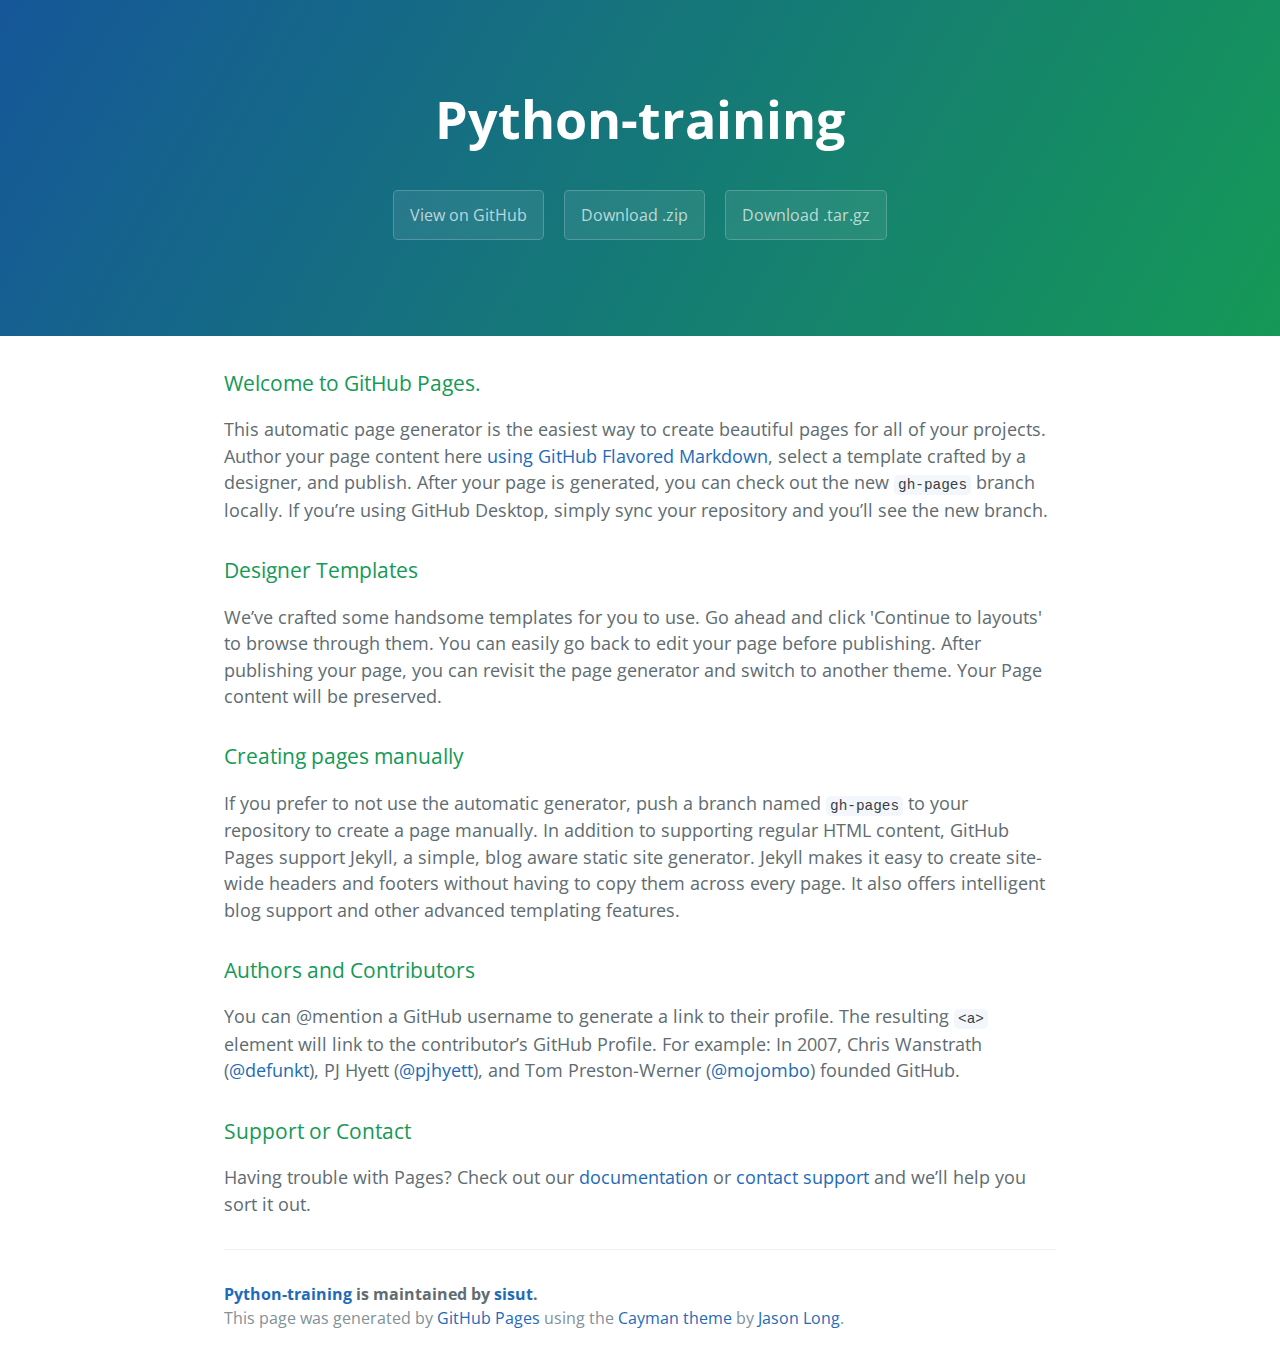
<file: index.html>
<!DOCTYPE html>
<html lang="en-us">
  <head>
    <meta charset="UTF-8">
    <title>Python-training by sisut</title>
    <meta name="viewport" content="width=device-width, initial-scale=1">
    <link rel="stylesheet" type="text/css" href="stylesheets/normalize.css" media="screen">
    <link href='https://fonts.googleapis.com/css?family=Open+Sans:400,700' rel='stylesheet' type='text/css'>
    <link rel="stylesheet" type="text/css" href="stylesheets/stylesheet.css" media="screen">
    <link rel="stylesheet" type="text/css" href="stylesheets/github-light.css" media="screen">
  </head>
  <body>
    <section class="page-header">
      <h1 class="project-name">Python-training</h1>
      <h2 class="project-tagline"></h2>
      <a href="https://github.com/sisut/python-training" class="btn">View on GitHub</a>
      <a href="https://github.com/sisut/python-training/zipball/master" class="btn">Download .zip</a>
      <a href="https://github.com/sisut/python-training/tarball/master" class="btn">Download .tar.gz</a>
    </section>

    <section class="main-content">
      <h3>
<a id="welcome-to-github-pages" class="anchor" href="#welcome-to-github-pages" aria-hidden="true"><span aria-hidden="true" class="octicon octicon-link"></span></a>Welcome to GitHub Pages.</h3>

<p>This automatic page generator is the easiest way to create beautiful pages for all of your projects. Author your page content here <a href="https://guides.github.com/features/mastering-markdown/">using GitHub Flavored Markdown</a>, select a template crafted by a designer, and publish. After your page is generated, you can check out the new <code>gh-pages</code> branch locally. If you’re using GitHub Desktop, simply sync your repository and you’ll see the new branch.</p>

<h3>
<a id="designer-templates" class="anchor" href="#designer-templates" aria-hidden="true"><span aria-hidden="true" class="octicon octicon-link"></span></a>Designer Templates</h3>

<p>We’ve crafted some handsome templates for you to use. Go ahead and click 'Continue to layouts' to browse through them. You can easily go back to edit your page before publishing. After publishing your page, you can revisit the page generator and switch to another theme. Your Page content will be preserved.</p>

<h3>
<a id="creating-pages-manually" class="anchor" href="#creating-pages-manually" aria-hidden="true"><span aria-hidden="true" class="octicon octicon-link"></span></a>Creating pages manually</h3>

<p>If you prefer to not use the automatic generator, push a branch named <code>gh-pages</code> to your repository to create a page manually. In addition to supporting regular HTML content, GitHub Pages support Jekyll, a simple, blog aware static site generator. Jekyll makes it easy to create site-wide headers and footers without having to copy them across every page. It also offers intelligent blog support and other advanced templating features.</p>

<h3>
<a id="authors-and-contributors" class="anchor" href="#authors-and-contributors" aria-hidden="true"><span aria-hidden="true" class="octicon octicon-link"></span></a>Authors and Contributors</h3>

<p>You can @mention a GitHub username to generate a link to their profile. The resulting <code>&lt;a&gt;</code> element will link to the contributor’s GitHub Profile. For example: In 2007, Chris Wanstrath (<a href="https://github.com/defunkt" class="user-mention">@defunkt</a>), PJ Hyett (<a href="https://github.com/pjhyett" class="user-mention">@pjhyett</a>), and Tom Preston-Werner (<a href="https://github.com/mojombo" class="user-mention">@mojombo</a>) founded GitHub.</p>

<h3>
<a id="support-or-contact" class="anchor" href="#support-or-contact" aria-hidden="true"><span aria-hidden="true" class="octicon octicon-link"></span></a>Support or Contact</h3>

<p>Having trouble with Pages? Check out our <a href="https://help.github.com/pages">documentation</a> or <a href="https://github.com/contact">contact support</a> and we’ll help you sort it out.</p>

      <footer class="site-footer">
        <span class="site-footer-owner"><a href="https://github.com/sisut/python-training">Python-training</a> is maintained by <a href="https://github.com/sisut">sisut</a>.</span>

        <span class="site-footer-credits">This page was generated by <a href="https://pages.github.com">GitHub Pages</a> using the <a href="https://github.com/jasonlong/cayman-theme">Cayman theme</a> by <a href="https://twitter.com/jasonlong">Jason Long</a>.</span>
      </footer>

    </section>

  
  </body>
</html>
</file>
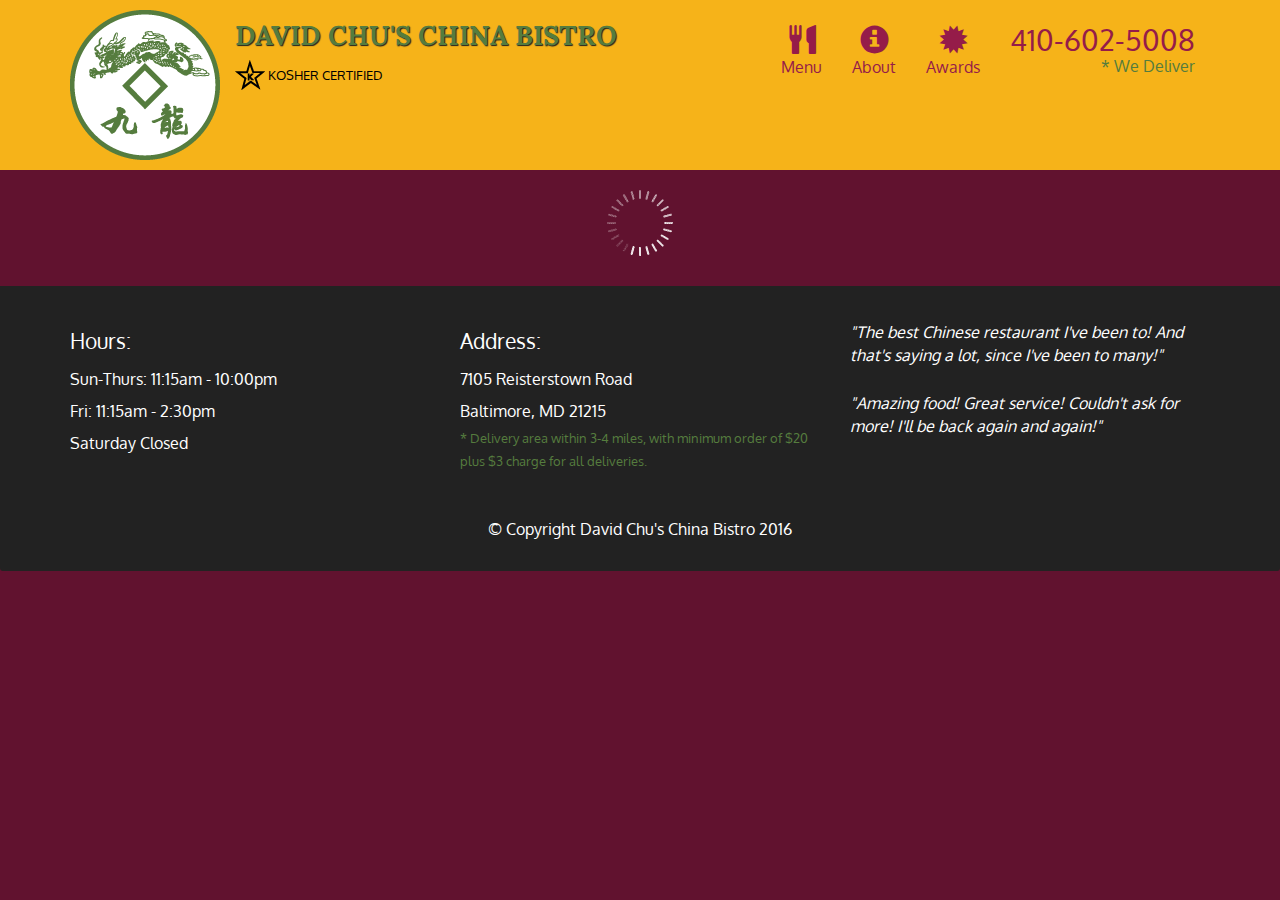
<file: mod4solution/index.html>
<!doctype html>
<html lang="en">
  <head>
    <meta charset="utf-8">
    <meta http-equiv="X-UA-Compatible" content="IE=edge">
    <meta name="viewport" content="width=device-width, initial-scale=1">
    <title>David Chu's China Bistro</title>
    <link rel="stylesheet" href="css/bootstrap.min.css">
    <link rel="stylesheet" href="css/styles.css">
    <link href='https://fonts.googleapis.com/css?family=Oxygen:400,300,700' rel='stylesheet' type='text/css'>
    <link href='https://fonts.googleapis.com/css?family=Lora' rel='stylesheet' type='text/css'>
  </head>
<body>
  <header>
    <nav id="header-nav" class="navbar navbar-default">
      <div class="container">
        <div class="navbar-header">
          <a href="index.html" class="pull-left visible-md visible-lg">
            <div id="logo-img" alt="Logo image"></div>
          </a>

          <div class="navbar-brand">
            <a href="index.html"><h1>David Chu's China Bistro</h1></a>
            <p>
              <img src="images/star-k-logo.png" alt="Kosher certification">
              <span>Kosher Certified</span>
            </p>
          </div>

          <button id="navbarToggle" type="button" class="navbar-toggle collapsed" data-toggle="collapse" data-target="#collapsable-nav" aria-expanded="false">
            <span class="sr-only">Toggle navigation</span>
            <span class="icon-bar"></span>
            <span class="icon-bar"></span>
            <span class="icon-bar"></span>
          </button>
        </div>
        
        <div id="collapsable-nav" class="collapse navbar-collapse">
           <ul id="nav-list" class="nav navbar-nav navbar-right">
            <li id="navHomeButton" class="visible-xs active">
              <a href="index.html">
                <span class="glyphicon glyphicon-home"></span> Home</a>
            </li>
            <li id="navMenuButton">
              <a href="#" onclick="$dc.loadMenuCategories();">
                <span class="glyphicon glyphicon-cutlery"></span><br class="hidden-xs"> Menu</a>
            </li>
            <li>
              <a href="#">
                <span class="glyphicon glyphicon-info-sign"></span><br class="hidden-xs"> About</a>
            </li>
            <li>
              <a href="#">
                <span class="glyphicon glyphicon-certificate"></span><br class="hidden-xs"> Awards</a>
            </li>
            <li id="phone" class="hidden-xs">
              <a href="tel:410-602-5008">
                <span>410-602-5008</span></a><div>* We Deliver</div>
            </li>
          </ul><!-- #nav-list -->
        </div><!-- .collapse .navbar-collapse -->
      </div><!-- .container -->
    </nav><!-- #header-nav -->
  </header>

  <div id="call-btn" class="visible-xs">
    <a class="btn" href="tel:410-602-5008">
    <span class="glyphicon glyphicon-earphone"></span>
    410-602-5008
    </a>
  </div>
  <div id="xs-deliver" class="text-center visible-xs">* We Deliver</div>

  <div id="main-content" class="container"></div>

  <footer class="panel-footer">
    <div class="container">
      <div class="row">
        <section id="hours" class="col-sm-4">
          <span>Hours:</span><br>
          Sun-Thurs: 11:15am - 10:00pm<br>
          Fri: 11:15am - 2:30pm<br>
          Saturday Closed
          <hr class="visible-xs">
        </section>
        <section id="address" class="col-sm-4">
          <span>Address:</span><br>
          7105 Reisterstown Road<br>
          Baltimore, MD 21215
          <p>* Delivery area within 3-4 miles, with minimum order of $20 plus $3 charge for all deliveries.</p>
          <hr class="visible-xs">
        </section>
        <section id="testimonials" class="col-sm-4">
          <p>"The best Chinese restaurant I've been to! And that's saying a lot, since I've been to many!"</p>
          <p>"Amazing food! Great service! Couldn't ask for more! I'll be back again and again!"</p>
        </section>
      </div>
      <div class="text-center">&copy; Copyright David Chu's China Bistro 2016</div>
    </div>
  </footer>

  <!-- jQuery (Bootstrap JS plugins depend on it) -->
  <script src="js/jquery-2.1.4.min.js"></script>
  <script src="js/bootstrap.min.js"></script>
  <script src="js/ajax-utils.js"></script>
  <script src="js/script.js"></script>
</body>
</html>
</file>
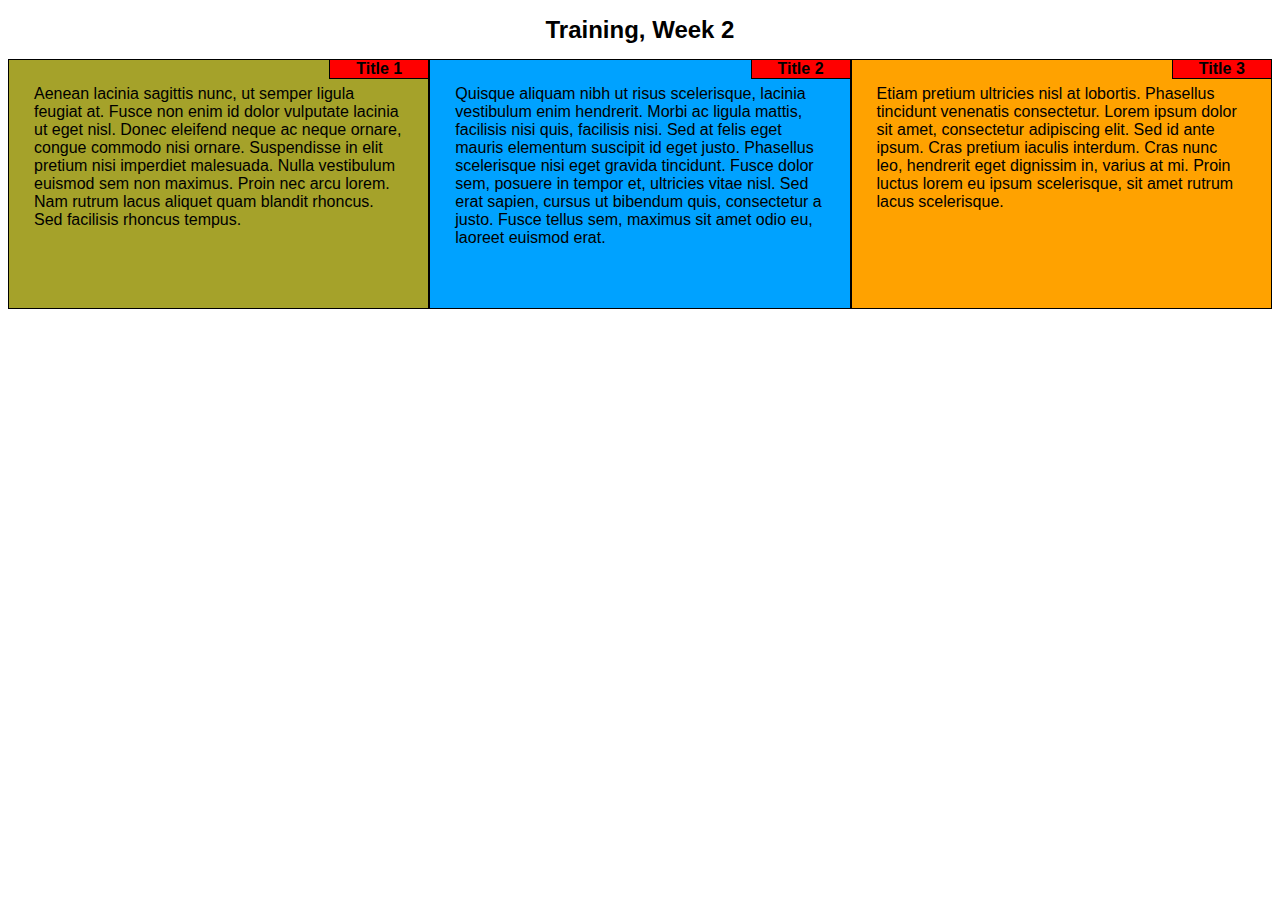
<file: week2training/index.html>
<!--This is HTML, CSS, and Javascript for Web Developers course's first training, week 2 -->

<!DOCTYPE HTML>

<html>
<head>
<meta charset="utf-8">
<meta name="viewport" content="width=device-width, initial-scale=1">
<title>Second week training</title>
<link rel="stylesheet" href="css/external.css">
<style>

</style>
</head>
<body>

<h1>Training, Week 2</h1>

<div class="row">
  <div class="col-lg-4 col-md-6 col-sg-12"><p id="t1">Title 1</p><p id="p1">Aenean lacinia sagittis nunc, ut semper ligula feugiat at. Fusce non enim id dolor vulputate lacinia ut eget nisl. Donec eleifend neque ac neque ornare, congue commodo nisi ornare. Suspendisse in elit pretium nisi imperdiet malesuada. Nulla vestibulum euismod sem non maximus. Proin nec arcu lorem. Nam rutrum lacus aliquet quam blandit rhoncus. Sed facilisis rhoncus tempus. </p></div>
  <div class="col-lg-4 col-md-6 col-sg-12"><p id="t1">Title 2</p><p id="p2">Quisque aliquam nibh ut risus scelerisque, lacinia vestibulum enim hendrerit. Morbi ac ligula mattis, facilisis nisi quis, facilisis nisi. Sed at felis eget mauris elementum suscipit id eget justo. Phasellus scelerisque nisi eget gravida tincidunt. Fusce dolor sem, posuere in tempor et, ultricies vitae nisl. Sed erat sapien, cursus ut bibendum quis, consectetur a justo. Fusce tellus sem, maximus sit amet odio eu, laoreet euismod erat. </p></div>
  <div class="col-lg-4 col-md-12 col-sg-12"><p id="t1">Title 3</p><p id="p3">Etiam pretium ultricies nisl at lobortis. Phasellus tincidunt venenatis consectetur. Lorem ipsum dolor sit amet, consectetur adipiscing elit. Sed id ante ipsum. Cras pretium iaculis interdum. Cras nunc leo, hendrerit eget dignissim in, varius at mi. Proin luctus lorem eu ipsum scelerisque, sit amet rutrum lacus scelerisque. </p></div>
</div>

</body>
</html>
</file>
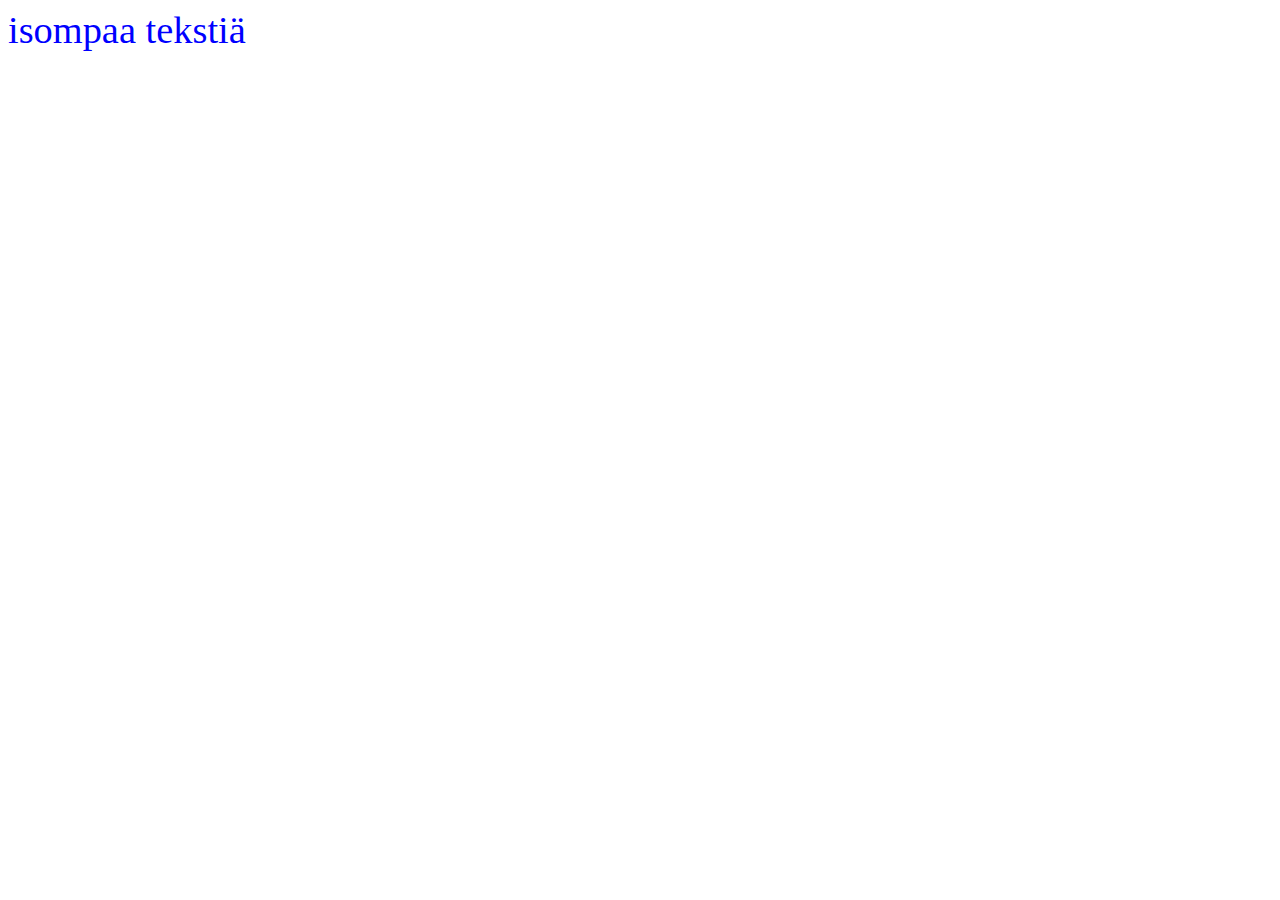
<file: site/harjoitus.html>
<!DOCTYPE html>
<html>
<head>
	<meta charset="utf-8">
	<title>Tässä on otsikko</title>

<style>
body {
	font-size: 120%;
	color: blue;
	text-align: mid;

}
</style>

</head>
<div style="font-size: 2em;"> isompaa tekstiä</div>
<div></div>

</html>
</file>
<file: stylesheets/stylesheet.css>
* {
  box-sizing: border-box; }

body {
  padding: 0;
  margin: 0;
  font-family: "Open Sans", "Helvetica Neue", Helvetica, Arial, sans-serif;
  font-size: 16px;
  line-height: 1.5;
  color: #606c71; }

a {
  color: #1e6bb8;
  text-decoration: none; }
  a:hover {
    text-decoration: underline; }

.btn {
  display: inline-block;
  margin-bottom: 1rem;
  color: rgba(255, 255, 255, 0.7);
  background-color: rgba(255, 255, 255, 0.08);
  border-color: rgba(255, 255, 255, 0.2);
  border-style: solid;
  border-width: 1px;
  border-radius: 0.3rem;
  transition: color 0.2s, background-color 0.2s, border-color 0.2s; }
  .btn + .btn {
    margin-left: 1rem; }

.btn:hover {
  color: rgba(255, 255, 255, 0.8);
  text-decoration: none;
  background-color: rgba(255, 255, 255, 0.2);
  border-color: rgba(255, 255, 255, 0.3); }

@media screen and (min-width: 64em) {
  .btn {
    padding: 0.75rem 1rem; } }

@media screen and (min-width: 42em) and (max-width: 64em) {
  .btn {
    padding: 0.6rem 0.9rem;
    font-size: 0.9rem; } }

@media screen and (max-width: 42em) {
  .btn {
    display: block;
    width: 100%;
    padding: 0.75rem;
    font-size: 0.9rem; }
    .btn + .btn {
      margin-top: 1rem;
      margin-left: 0; } }

.page-header {
  color: #fff;
  text-align: center;
  background-color: #159957;
  background-image: linear-gradient(120deg, #155799, #159957); }

@media screen and (min-width: 64em) {
  .page-header {
    padding: 5rem 6rem; } }

@media screen and (min-width: 42em) and (max-width: 64em) {
  .page-header {
    padding: 3rem 4rem; } }

@media screen and (max-width: 42em) {
  .page-header {
    padding: 2rem 1rem; } }

.project-name {
  margin-top: 0;
  margin-bottom: 0.1rem; }

@media screen and (min-width: 64em) {
  .project-name {
    font-size: 3.25rem; } }

@media screen and (min-width: 42em) and (max-width: 64em) {
  .project-name {
    font-size: 2.25rem; } }

@media screen and (max-width: 42em) {
  .project-name {
    font-size: 1.75rem; } }

.project-tagline {
  margin-bottom: 2rem;
  font-weight: normal;
  opacity: 0.7; }

@media screen and (min-width: 64em) {
  .project-tagline {
    font-size: 1.25rem; } }

@media screen and (min-width: 42em) and (max-width: 64em) {
  .project-tagline {
    font-size: 1.15rem; } }

@media screen and (max-width: 42em) {
  .project-tagline {
    font-size: 1rem; } }

.main-content :first-child {
  margin-top: 0; }
.main-content img {
  max-width: 100%; }
.main-content h1, .main-content h2, .main-content h3, .main-content h4, .main-content h5, .main-content h6 {
  margin-top: 2rem;
  margin-bottom: 1rem;
  font-weight: normal;
  color: #159957; }
.main-content p {
  margin-bottom: 1em; }
.main-content code {
  padding: 2px 4px;
  font-family: Consolas, "Liberation Mono", Menlo, Courier, monospace;
  font-size: 0.9rem;
  color: #383e41;
  background-color: #f3f6fa;
  border-radius: 0.3rem; }
.main-content pre {
  padding: 0.8rem;
  margin-top: 0;
  margin-bottom: 1rem;
  font: 1rem Consolas, "Liberation Mono", Menlo, Courier, monospace;
  color: #567482;
  word-wrap: normal;
  background-color: #f3f6fa;
  border: solid 1px #dce6f0;
  border-radius: 0.3rem; }
  .main-content pre > code {
    padding: 0;
    margin: 0;
    font-size: 0.9rem;
    color: #567482;
    word-break: normal;
    white-space: pre;
    background: transparent;
    border: 0; }
.main-content .highlight {
  margin-bottom: 1rem; }
  .main-content .highlight pre {
    margin-bottom: 0;
    word-break: normal; }
.main-content .highlight pre, .main-content pre {
  padding: 0.8rem;
  overflow: auto;
  font-size: 0.9rem;
  line-height: 1.45;
  border-radius: 0.3rem; }
.main-content pre code, .main-content pre tt {
  display: inline;
  max-width: initial;
  padding: 0;
  margin: 0;
  overflow: initial;
  line-height: inherit;
  word-wrap: normal;
  background-color: transparent;
  border: 0; }
  .main-content pre code:before, .main-content pre code:after, .main-content pre tt:before, .main-content pre tt:after {
    content: normal; }
.main-content ul, .main-content ol {
  margin-top: 0; }
.main-content blockquote {
  padding: 0 1rem;
  margin-left: 0;
  color: #819198;
  border-left: 0.3rem solid #dce6f0; }
  .main-content blockquote > :first-child {
    margin-top: 0; }
  .main-content blockquote > :last-child {
    margin-bottom: 0; }
.main-content table {
  display: block;
  width: 100%;
  overflow: auto;
  word-break: normal;
  word-break: keep-all; }
  .main-content table th {
    font-weight: bold; }
  .main-content table th, .main-content table td {
    padding: 0.5rem 1rem;
    border: 1px solid #e9ebec; }
.main-content dl {
  padding: 0; }
  .main-content dl dt {
    padding: 0;
    margin-top: 1rem;
    font-size: 1rem;
    font-weight: bold; }
  .main-content dl dd {
    padding: 0;
    margin-bottom: 1rem; }
.main-content hr {
  height: 2px;
  padding: 0;
  margin: 1rem 0;
  background-color: #eff0f1;
  border: 0; }

@media screen and (min-width: 64em) {
  .main-content {
    max-width: 64rem;
    padding: 2rem 6rem;
    margin: 0 auto;
    font-size: 1.1rem; } }

@media screen and (min-width: 42em) and (max-width: 64em) {
  .main-content {
    padding: 2rem 4rem;
    font-size: 1.1rem; } }

@media screen and (max-width: 42em) {
  .main-content {
    padding: 2rem 1rem;
    font-size: 1rem; } }

.site-footer {
  padding-top: 2rem;
  margin-top: 2rem;
  border-top: solid 1px #eff0f1; }

.site-footer-owner {
  display: block;
  font-weight: bold; }

.site-footer-credits {
  color: #819198; }

@media screen and (min-width: 64em) {
  .site-footer {
    font-size: 1rem; } }

@media screen and (min-width: 42em) and (max-width: 64em) {
  .site-footer {
    font-size: 1rem; } }

@media screen and (max-width: 42em) {
  .site-footer {
    font-size: 0.9rem; } }
</file>
<file: stylesheets/github-light.css>
/*
The MIT License (MIT)

Copyright (c) 2016 GitHub, Inc.

Permission is hereby granted, free of charge, to any person obtaining a copy
of this software and associated documentation files (the "Software"), to deal
in the Software without restriction, including without limitation the rights
to use, copy, modify, merge, publish, distribute, sublicense, and/or sell
copies of the Software, and to permit persons to whom the Software is
furnished to do so, subject to the following conditions:

The above copyright notice and this permission notice shall be included in all
copies or substantial portions of the Software.

THE SOFTWARE IS PROVIDED "AS IS", WITHOUT WARRANTY OF ANY KIND, EXPRESS OR
IMPLIED, INCLUDING BUT NOT LIMITED TO THE WARRANTIES OF MERCHANTABILITY,
FITNESS FOR A PARTICULAR PURPOSE AND NONINFRINGEMENT. IN NO EVENT SHALL THE
AUTHORS OR COPYRIGHT HOLDERS BE LIABLE FOR ANY CLAIM, DAMAGES OR OTHER
LIABILITY, WHETHER IN AN ACTION OF CONTRACT, TORT OR OTHERWISE, ARISING FROM,
OUT OF OR IN CONNECTION WITH THE SOFTWARE OR THE USE OR OTHER DEALINGS IN THE
SOFTWARE.

*/

.pl-c /* comment */ {
  color: #969896;
}

.pl-c1 /* constant, variable.other.constant, support, meta.property-name, support.constant, support.variable, meta.module-reference, markup.raw, meta.diff.header */,
.pl-s .pl-v /* string variable */ {
  color: #0086b3;
}

.pl-e /* entity */,
.pl-en /* entity.name */ {
  color: #795da3;
}

.pl-smi /* variable.parameter.function, storage.modifier.package, storage.modifier.import, storage.type.java, variable.other */,
.pl-s .pl-s1 /* string source */ {
  color: #333;
}

.pl-ent /* entity.name.tag */ {
  color: #63a35c;
}

.pl-k /* keyword, storage, storage.type */ {
  color: #a71d5d;
}

.pl-s /* string */,
.pl-pds /* punctuation.definition.string, string.regexp.character-class */,
.pl-s .pl-pse .pl-s1 /* string punctuation.section.embedded source */,
.pl-sr /* string.regexp */,
.pl-sr .pl-cce /* string.regexp constant.character.escape */,
.pl-sr .pl-sre /* string.regexp source.ruby.embedded */,
.pl-sr .pl-sra /* string.regexp string.regexp.arbitrary-repitition */ {
  color: #183691;
}

.pl-v /* variable */ {
  color: #ed6a43;
}

.pl-id /* invalid.deprecated */ {
  color: #b52a1d;
}

.pl-ii /* invalid.illegal */ {
  color: #f8f8f8;
  background-color: #b52a1d;
}

.pl-sr .pl-cce /* string.regexp constant.character.escape */ {
  font-weight: bold;
  color: #63a35c;
}

.pl-ml /* markup.list */ {
  color: #693a17;
}

.pl-mh /* markup.heading */,
.pl-mh .pl-en /* markup.heading entity.name */,
.pl-ms /* meta.separator */ {
  font-weight: bold;
  color: #1d3e81;
}

.pl-mq /* markup.quote */ {
  color: #008080;
}

.pl-mi /* markup.italic */ {
  font-style: italic;
  color: #333;
}

.pl-mb /* markup.bold */ {
  font-weight: bold;
  color: #333;
}

.pl-md /* markup.deleted, meta.diff.header.from-file */ {
  color: #bd2c00;
  background-color: #ffecec;
}

.pl-mi1 /* markup.inserted, meta.diff.header.to-file */ {
  color: #55a532;
  background-color: #eaffea;
}

.pl-mdr /* meta.diff.range */ {
  font-weight: bold;
  color: #795da3;
}

.pl-mo /* meta.output */ {
  color: #1d3e81;
}
</file>
<file: mod4solution/css/styles.css>
body {
  font-size: 16px;
  color: #fff;
  background-color: #61122f;
  font-family: 'Oxygen', sans-serif;
}

/** HEADER **/
#header-nav {
  background-color: #f6b319;
  border-radius: 0;
  border: 0;
}

#logo-img {
  background: url('../images/restaurant-logo_large.png') no-repeat;
  width: 150px;
  height: 150px;
  margin: 10px 15px 10px 0;
}

.navbar-brand {
  padding-top: 25px;
}
.navbar-brand h1 { /* Restaurant name */
  font-family: 'Lora', serif;
  color: #557c3e;
  font-size: 1.5em;
  text-transform: uppercase;
  font-weight: bold;
  text-shadow: 1px 1px 1px #222;
  margin-top: 0;
  margin-bottom: 0;
  line-height: .75;
}
.navbar-brand a:hover, .navbar-brand a:focus {
  text-decoration: none;
}
.navbar-brand p { /* Kosher cert */
  color: #000;
  text-transform: uppercase;
  font-size: .7em;
  margin-top: 15px;
}
.navbar-brand p span { /* Star-K */
  vertical-align: middle;
}

#nav-list {
  margin-top: 10px;
}
#nav-list a {
  color: #951C49;
  text-align: center;
}
#nav-list a:hover {
  background: #E7E7E7;
}
#nav-list a span {
  font-size: 1.8em;
}

#phone {
  margin-top: 5px;
}
#phone a { /* Phone number */
  text-align: right;
  padding-bottom: 0;
}
#phone div { /* We Deliver */
  color: #557c3e;
  text-align: right;
  padding-right: 15px;
}

.navbar-header button.navbar-toggle, .navbar-header .icon-bar {
  border: 1px solid #61122f;
}
.navbar-header button.navbar-toggle {
  clear: both;
  margin-top: -30px;
}
/* END HEADER */

/* FOOTER */
.panel-footer {
  margin-top: 30px;
  padding-top: 35px;
  padding-bottom: 30px;
  background-color: #222;
  border-top: 0;
}
.panel-footer div.row {
  margin-bottom: 35px;
}
#hours, #address {
  line-height: 2;
}
#hours > span, #address > span {
  font-size: 1.3em;
}
#address p {
  color: #557c3e;
  font-size: .8em;
  line-height: 1.8;
}
#testimonials {
  font-style: italic;
}
#testimonials p:nth-child(2) {
  margin-top: 25px;
}
/* END FOOTER */



/* HOME PAGE */
.container .jumbotron {
  box-shadow: 0 0 50px #3F0C1F;
  border: 2px solid #3F0C1F;
}

#menu-tile, #specials-tile, #map-tile {
  height: 250px;
  width: 100%;
  margin-bottom: 15px;
  position: relative;
  border: 2px solid #3F0C1F;
  overflow: hidden;
}
#menu-tile:hover, #specials-tile:hover, #map-tile:hover {
  box-shadow: 0 1px 5px 1px #cccccc;
}
#menu-tile {
  background: url('../images/menu-tile.jpg') no-repeat;
  background-position: center;
}
#specials-tile {
  background: url('../images/specials-tile.jpg') no-repeat;
  background-position: center;
}
#menu-tile span, #specials-tile span, #map-tile span {
  position: absolute;
  bottom: 0;
  right: 0;
  width: 100%;
  text-align: center;
  font-size: 1.6em;
  text-transform: uppercase;
  background-color: #000;
  color: #fff;
  opacity: .8;
}
/* END HOME PAGE */

/* MENU CATEGORIES PAGE */
.category-tile { 
  position: relative;
  border: 2px solid #3F0C1F;
  overflow: hidden;
  width: 200px;
  height: 200px;
  margin: 0 auto 15px;
}
.category-tile span {
  position: absolute;
  bottom: 0;
  right: 0;
  width: 100%;
  text-align: center;
  font-size: 1.2em;
  text-transform: uppercase;
  background-color: #000;
  color: #fff;
  opacity: .8;
}
.category-tile:hover {
  box-shadow: 0 1px 5px 1px #cccccc;
}

#menu-categories-title + div {
  margin-bottom: 50px;
}
/* END MENU CATEGORIES PAGE */

/* SINGLE CATEGORY PAGE */
.menu-item-tile {
  margin-bottom: 25px;
}
.menu-item-tile hr {
  width: 80%;
}
.menu-item-tile .menu-item-price {
  font-size: 1.1em;
  text-align: right;
  margin-top: -15px;
  margin-right: -15px;
}
.menu-item-tile .menu-item-price span {
  font-size: .6em;
}
.menu-item-photo {
  position: relative;
  border: 2px solid #3F0C1F; 
  overflow: hidden;
  padding: 0;
  margin-right: -15px;
  margin-left: auto;
  margin-bottom: 20px;
  max-width: 250px;
}
.menu-item-photo div {
  position: absolute;
  bottom: 0;
  right: 0;
  width: 80px;
  background-color: #557c3e;
  text-align: center;
}
.menu-item-description {
  padding-right: 30px;
}
h3.menu-item-title {
  margin: 0 0 10px;
}
.menu-item-details {
  font-size: .9em;
  font-style: italic;
}
/* END SINGLE CATEGORY PAGE */


/********** Large devices only **********/
@media (min-width: 1200px) {
  .container .jumbotron {
    background: url('../images/jumbotron_1200.jpg') no-repeat;
    height: 675px;
  }
}

/********** Medium devices only **********/
@media (min-width: 992px) and (max-width: 1199px) {
  /* Header */
  #logo-img {
    background: url('../images/restaurant-logo_medium.png') no-repeat;
    width: 100px;
    height: 100px;
    margin: 5px 5px 5px 0;
  }
  /* End Header */

  /* Home Page */
  .container .jumbotron {
    background: url('../images/jumbotron_992.jpg') no-repeat;
    height: 558px;
  }
  /* End Home Page */
}

/********** Small devices only **********/
@media (min-width: 768px) and (max-width: 991px) {
  /* Home Page */
  .container .jumbotron {
    background: url('../images/jumbotron_768.jpg') no-repeat;
    height: 432px;
  }
  /* End Home Page */
}

/********** Extra small devices only **********/
@media (max-width: 767px) {
  /* Header */
  .navbar-brand {
    padding-top: 10px;
    height: 80px;
  }
  .navbar-brand h1 { /* Restaurant name */
    padding-top: 10px;
    font-size: 5vw; /* 1vw = 1% of viewport width */
  }
  .navbar-brand p { /* Kosher cert */
    font-size: .6em;
    margin-top: 12px;
  }
  .navbar-brand p img { /* Star-K */
    height: 20px;
  }

  #collapsable-nav a { /* Collapsed nav menu text */
    font-size: 1.2em;
  }
  #collapsable-nav a span { /* Collapsed nav menu glyph */
    font-size: 1em;
    margin-right: 5px;
  }

  #call-btn > a {
    font-size: 1.5em;
    display: block;
    margin: 0 20px;
    padding: 10px;
    border: 2px solid #fff;
    background-color: #f6b319;
    color: #951c49;
  }
  #xs-deliver {
    margin-top: 5px;
    font-size: .7em;
    letter-spacing: .1em;
    text-transform: uppercase;
  }
  /* End Header */

  /* Footer */
  .panel-footer section {
    margin-bottom: 30px;
    text-align: center;
  }
  .panel-footer section:nth-child(3) {
    margin-bottom: 0; /* margin already exists on the whole row */
  }
  .panel-footer section hr {
    width: 50%;
  }
  /* End Footer */

  /* Home Page */
  .container .jumbotron {
    margin-top: 30px;
    padding: 0;
  }
  #menu-tile, #specials-tile {
    width: 360px;
    margin: 0 auto 15px;
  }

  .menu-item-photo {
    margin-right: auto;
  }
  .menu-item-tile .menu-item-price {
    text-align: center;
  }
  .menu-item-description {
    text-align: center;;
  }
}


/********** Super extra small devices Only :-) (e.g., iPhone 4) **********/
@media (max-width: 479px) {
  /* Header */
  .navbar-brand h1 { /* Restaurant name */
    padding-top: 5px;
    font-size: 6vw;
  }
  /* End Header */
  
  /* Home page */
  #menu-tile, #specials-tile {
    width: 280px;
    margin: 0 auto 15px;
  }

  .col-xxs-12 {
    position: relative;
    min-height: 1px;
    padding-right: 15px;
    padding-left: 15px;
    float: left;
    width: 100%;
  }
}
</file>
<file: week2training/css/external.css>
/********** Base styles **********/
* {
  box-sizing: border-box;
  font-family: Helvetica;
  color: black;
}
h1 {
  margin-bottom: 15px;
  text-align: center;
  font-size: 150%;

}

#p1 {
  background-color: #A5A22A;
  width: 100%;
  height: 250px;
  padding: 25px;
  margin: 0px;
  border: 1px solid black;
}

#p2 {
  background-color: #00A2FF;
  width: 100%;
  height: 250px;
  padding: 25px;
  margin: 0px;
  border: 1px solid black;
}

#p3 {
  background-color: #FFA200;
  width: 100%;
  height: 250px;
  padding: 25px;
  margin: 0px;
  border: 1px solid black;

}

#t1 {
  background-color: red;
  border: 1px solid black;
  color: black;
  font-weight: bold;
  position: absolute;
  top: 0px;
  right: 0px;
  width: 100px;
  height: 20px;
  margin: 0px;
  text-align: center;

}

/* Simple Responsive Framework. */
.row {
  width: 100%;
}

/********** Large devices only **********/
@media (min-width: 992px) {
  .col-lg-1, .col-lg-2, .col-lg-3, .col-lg-4, .col-lg-5, .col-lg-6, .col-lg-7, .col-lg-8, .col-lg-9, .col-lg-10, .col-lg-11, .col-lg-12 {
    float: left;

    position: relative;
  }
  .col-lg-1 {
    width: 8.33%;
  }
  .col-lg-2 {
    width: 16.66%;
  }
  .col-lg-3 {
    width: 25%;
  }
  .col-lg-4 {
    width: 33.33%;
  }
  .col-lg-5 {
    width: 41.66%;
  }
  .col-lg-6 {
    width: 50%;
  }
  .col-lg-7 {
    width: 58.33%;
  }
  .col-lg-8 {
    width: 66.66%;
  }
  .col-lg-9 {
    width: 74.99%;
  }
  .col-lg-10 {
    width: 83.33%;
  }
  .col-lg-11 {
    width: 91.66%;
  }
  .col-lg-12 {
    width: 100%;
  }
}

/********** Medium devices only **********/
@media (min-width: 768px) and (max-width: 991px) {
  .col-md-1, .col-md-2, .col-md-3, .col-md-4, .col-md-5, .col-md-6, .col-md-7, .col-md-8, .col-md-9, .col-md-10, .col-md-11, .col-md-12 {
    float: left;
    border: 1px solid green;
    position: relative;
  }
  .col-md-1 {
    width: 8.33%;
  }
  .col-md-2 {
    width: 16.66%;
  }
  .col-md-3 {
    width: 25%;
  }
  .col-md-4 {
    width: 33.33%;
  }
  .col-md-5 {
    width: 41.66%;
  }
  .col-md-6 {
    width: 50%;
  }
  .col-md-7 {
    width: 58.33%;
  }
  .col-md-8 {
    width: 66.66%;
  }
  .col-md-9 {
    width: 74.99%;
  }
  .col-md-10 {
    width: 83.33%;
  }
  .col-md-11 {
    width: 91.66%;
  }
  .col-md-12 {
    width: 100%;
  }
}

@media (max-width: 767px) {
  .col-sg-1, .col-sg-2, .col-sg-3, .col-sg-4, .col-sg-5, .col-sg-6, .col-sg-7, .col-sg-8, .col-sg-9, .col-sg-10, .col-sg-11, .col-sg-12 {
    float: left;
    border: 1px solid green;
    position: relative;
  }
  .col-sg-1 {
    width: 8.33%;
  }
  .col-sg-2 {
    width: 16.66%;
  }
  .col-sg-3 {
    width: 25%;
  }
  .col-sg-4 {
    width: 33.33%;
  }
  .col-sg-5 {
    width: 41.66%;
  }
  .col-sg-6 {
    width: 50%;
  }
  .col-sg-7 {
    width: 58.33%;
  }
  .col-sg-8 {
    width: 66.66%;
  }
  .col-sg-9 {
    width: 74.99%;
  }
  .col-sg-10 {
    width: 83.33%;
  }
  .col-sg-11 {
    width: 91.66%;
  }
  .col-sg-12 {
    width: 100%;
  }
}
</file>
